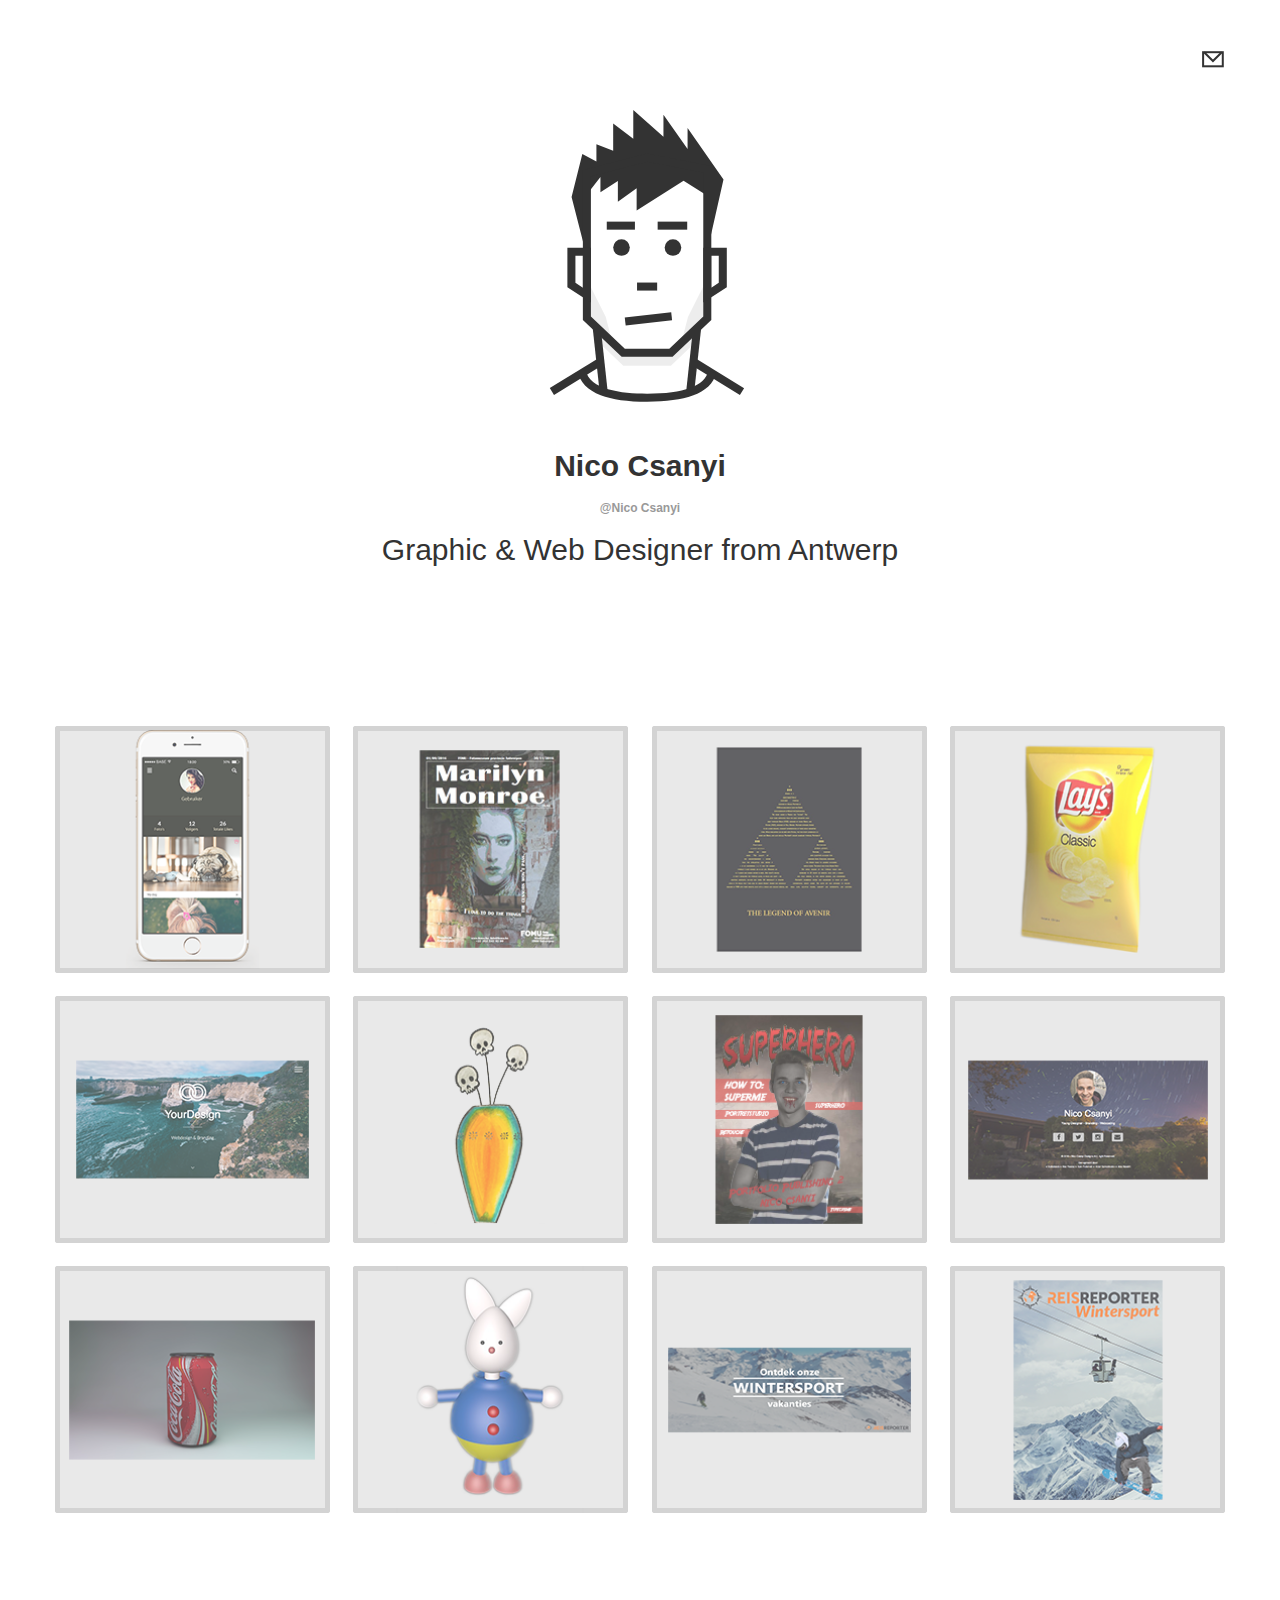
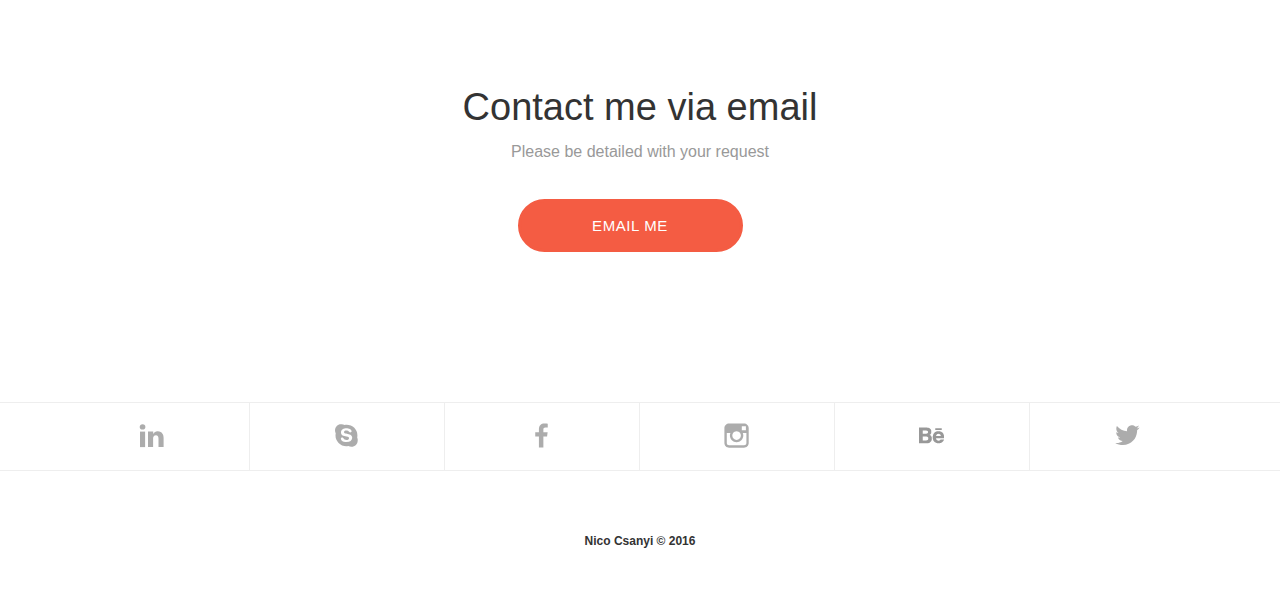
<file: index.html>
<!doctype html>
<html>

<head>
    <meta charset="UTF-8">
    <meta name="description" content="Creative portfolio of Nico Csanyi!" />
    <meta name="keywords" content="Nico Csanyi, portfolio">
    <meta name="viewport" content="width=device-width,initial-scale=1,maximum-scale=1,user-scalable=no">
    <meta name="HandheldFriendly" content="true">
    <meta name="author" content="Nico Csanyi - Portfolio" />
    <title>Nico Csanyi | Portfolio</title>
    <link rel="stylesheet" type="text/css" href="assets/stylesheets/style.css" />
    <!-- Google analyse -->
    <script>
        (function (i, s, o, g, r, a, m) {
            i['GoogleAnalyticsObject'] = r;
            i[r] = i[r] || function () {
                (i[r].q = i[r].q || []).push(arguments)
            }, i[r].l = 1 * new Date();
            a = s.createElement(o),
                m = s.getElementsByTagName(o)[0];
            a.async = 1;
            a.src = g;
            m.parentNode.insertBefore(a, m)
        })(window, document, 'script', 'https://www.google-analytics.com/analytics.js', 'ga');

        ga('create', 'UA-88612519-1', 'auto');
        ga('send', 'pageview');
    </script>

    <!-- Google analyse -->
</head>

<body>
    <form>
    <div id="contact-popup" class="popup" data-popup-ordinal="0">
        <div class="control-group">
            <input type="text" name="name" id="name" placeholder="Your name" size="40">
        </div>
        <div class="control-group">
            <input type="email" name="email" id="email" placeholder="Your email" size="40">
        </div>
        <div class="control-group">
            <textarea type="message" name="message" id="message" placeholder="And your message" cols="40" rows="10"></textarea>
        </div>
        <span class="button-holder">
					<span class="button-shadow">
						<input type="submit" id="send" name="submit" value="Send message" class="button">
					</span>
        </span>
        <a class="contact-popup_close close">Close</a>
    </div>
</form>

<header id="header">
    <div class="container">
        <nav>
            <a href="#" class="contact contact-popup_open"><img src="images/contact.svg" alt=""></a>
            <a href="mailto:nico.csanyi@gmail.com" class="mobile"><img src="images/contact.svg" alt=""></a>
        </nav>
        <a class="logo" href="#">
            <svg version="1.1" id="Layer_3" xmlns="http://www.w3.org/2000/svg" xmlns:xlink="http://www.w3.org/1999/xlink" x="0px" y="0px" width="214px" height="293px" viewBox="232 0 214 293" enable-background="new 232 0 214 293" xml:space="preserve">

                <g opacity="0.07">
                    <polyline points="276.254,163.946 297.803,207.067 303.637,229.739 282.863,214.848 276.254,192.517"/>
                </g>
                <g opacity="0.07">
                    <polyline points="401.491,163.946 379.943,207.067 374.109,229.739 394.882,214.848 401.491,192.517"/>
                </g>

                <!-- NECK SHADOW -->
                <g opacity="0.07">
                    <path d="M387.977,224.462c0.011-1.892-0.004-3.784-0.057-5.676c-0.511,0.541-1.026,1.075-1.553,1.601
		c-1.146,1.145-2.33,2.256-3.576,3.294c-0.318,0.267-0.646,0.521-0.97,0.78c-0.366,0.314-0.725,0.634-1.073,0.968
		c-0.497,0.507-0.965,1.041-1.412,1.592c-0.974,1.193-1.9,2.437-3.08,3.438c-1.222,1.04-2.92,1.661-4.39,2.264
		c-1.71,0.7-3.397,1.327-4.874,2.459c-1.204,0.922-2.324,1.941-3.488,2.91c-0.904,0.753-1.832,1.419-2.81,1.979
		c-0.122,0.072-0.241,0.151-0.366,0.221c-0.543,0.3-1.103,0.549-1.678,0.756c-0.863,0.329-1.767,0.577-2.73,0.728
		c-6.997,1.085-14.121-0.176-21.134-0.432c-1.276-0.047-2.548-0.075-3.817-0.112c-0.791-0.012-1.581-0.028-2.372-0.07
		c-0.494-0.025-0.989-0.059-1.482-0.098c-1.108-0.071-2.217-0.167-3.327-0.311c-2.949-0.382-6.058-0.724-8.816-1.911
		c-2.107-0.906-3.877-2.329-5.626-3.787c-2.574-2.146-5.171-4.251-7.637-6.523c-4.135-3.81-8.1-7.826-12.407-11.438v13.981
		l25.961,24.689h47.667l24.928-23.707C387.908,229.524,387.962,226.993,387.977,224.462z"/>
                </g>

                <!-- HAIR -->
                <g>
                    <polyline fill="#333333" points="397.008,151.349 397.008,84.319 375.559,70.665 328.637,100.406 328.637,78.286 309.868,91.693 
		309.868,70.912 292.439,82.309 292.439,66.891 279.034,84.319 279.034,147.327 263.577,87 274.341,44.1 288.418,51.475 
		288.418,34.186 305.176,40.748 305.176,13.407 325.285,28.825 325.285,0 355.45,26.814 355.45,4.693 379.581,38.879 
		379.581,18.099 415.494,69.573 397.008,151.349 	"/>
                </g>

                <!-- NOSE -->
                <g>
                    <line fill="#333333" x1="329.045" y1="176.567" x2="349.154" y2="176.567"/>
                    <rect x="329.045" y="172.551" fill="#333333" width="20.109" height="8.033"/>
                </g>

                <!-- SHOULDERS AND NECK -->
                <g>
                    <rect x="263.996" y="238.391" transform="matrix(0.5234 0.8521 -0.8521 0.5234 355.006 -101.254)" fill="#333333" width="8.033" height="56.635"/>
                </g>
                <g>
                    <rect x="259.78" y="245.334" transform="matrix(0.1079 0.9942 -0.9942 0.1079 508.5147 -67.9932)" fill="#333333" width="64.728" height="8.033"/>
                </g>
                <g>
                    <rect x="381.519" y="262.692" transform="matrix(0.8522 0.5233 -0.5233 0.8522 200.1428 -175.0244)" fill="#333333" width="56.635" height="8.032"/>
                </g>
                <g>
                    <rect x="381.688" y="216.987" transform="matrix(0.9942 0.108 -0.108 0.9942 29.175 -40.1841)" fill="#333333" width="8.032" height="64.728"/>
                </g>

                <!-- LEFT EYEBROW -->
                <g>
                    <line fill="#333333" x1="298.77" y1="115.653" x2="326.922" y2="115.653"/>
                    <rect class="left-eyebrow" x="298.77" y="111.636" fill="#333333" width="28.152" height="8.033"/>
                </g>

                <!-- RIGHT EYEBROW -->
                <g>
                    <line fill="#333333" x1="349.655" y1="115.653" x2="379.206" y2="115.653"/>
                    <rect class="right-eyebrow" x="349.655" y="111.636" fill="#333333" width="29.551" height="8.033"/>
                </g>

                <!-- EYES -->
                <g>
                    <circle class="left-eye" fill="#333333" cx="313.503" cy="137.523" r="8.294"/>
                </g>
                <g>
                    <circle class="right-eye" fill="#333333" cx="364.964" cy="137.523" r="8.295"/>
                </g>

                <!-- JAW -->
                <g>
                    <path fill="#333333" d="M364.533,246.856h-50.877l-38.782-36.882V60.186l64.09-16.592l64.351,12.361v154.02L364.533,246.856z
	M316.866,238.824h44.457l33.959-32.296V62.591l-56.057-10.768l-56.319,14.58v140.125L316.866,238.824z"/>
                </g>

                <!-- RIGHT EAR -->
                <g>
                    <path fill="#333333" d="M395.282,192.437v-54.648h23.521v39.378L395.282,192.437z M403.314,145.821v31.823l7.455-4.84v-26.983
		H403.314z"/>
                </g>

                <!-- LEFT EAR -->
                <g>
                    <path fill="#333333" d="M282.906,192.437l-23.518-15.271v-39.378h23.518V192.437z M267.42,172.805l7.454,4.84v-31.823h-7.454
		V172.805z"/>
                </g>

                <!-- TSHIRT -->
                <g>
                    <path fill="#333333" d="M339.126,291.738c-19.477,0-35.104-2.204-46.452-6.553c-13.162-5.044-20.854-13.007-22.861-23.668
		l7.894-1.486c3.687,19.567,35.435,23.675,61.42,23.675c36.89,0,57.483-7.642,61.21-22.711l7.798,1.928
		c-2.543,10.28-10.413,17.904-23.394,22.661C373.595,289.667,358.248,291.738,339.126,291.738z"/>
                </g>

                <!-- nothing -->
                <g>
                    <path fill="none" stroke="#000000" stroke-width="23" stroke-miterlimit="10" d="M339.187,234.638"/>
                </g>
                <g>
                    <path fill="none" stroke="#000000" stroke-width="14" stroke-miterlimit="10" d="M326.922,280.827"/>
                </g>

                <!-- MOUTH -->
                <g>
                    <rect x="336.422" y="185.605" transform="matrix(0.1122 0.9937 -0.9937 0.1122 509.8884 -152.7674)" fill="#333333" width="8.033" height="46.727"/>
                </g>
                <g>
                    <path fill="none" stroke="#000000" stroke-width="23" stroke-miterlimit="10" d="M295.636,281.525"/>
                </g>
            </svg>
        </a>


        <h1>
			<span class="name"><a href="index.html" class="classy">Nico Csanyi</a></span>
			<span class="location">&#64;Nico Csanyi</span>
			<span class="tagline">Graphic &amp; Web Designer from Antwerp</span>
		</h1>
    </div>
</header>

<div class="container">
    <section class="work">
        <div class="a three columns"><img src="images/6.png" alt="Mobile APP"></div>
        <div class="a three columns"><img src="images/5.png" alt="Marilyn Monroe Poster"></div>
        <div class="a three columns"><img src="images/4.png" alt="Avenir Poster"></div>
        <div class="a three columns last"><img src="images/3.png" alt="Chipszak Cinema 4D"></div>

        <div class="a three columns"><img src="images/11.png" alt="Website YourDesign"></div>
        <div class="a three columns"><img src="images/12.png" alt="CSS Bloem"></div>
        <div class="a three columns"><img src="images/9.png" alt="Grote smurf"></div>
        <div class="a three columns last"><img src="images/10.png" alt="Persoonlijk magazine"></div>

        <div class="a three columns"><img src="images/2.png" alt="Cola Cinema 5D"></div>
        <div class="a three columns"><img src="images/1.png" alt="Hopla Cinema 4D"></div>
        <div class="a three columns"><img src="images/7.png" alt="Banner Reisreporter"></div>
        <div class="a three columns last"><img src="images/8.png" alt="Poster Reisreporter"></div>
    </section>
</div>


<section class="cta">
    <div class="container desktop">
        <h2>Contact me via email</h2>
        <p>Please be detailed with your request</p>
        <a href="#" class="button contact-popup_open" data-popup-ordinal="1">Email me</a>
    </div>
    <div class="mobile">
        <h2>Contact me via email</h2>
        <p>Please be detailed with your request</p>
        <a href="mailto:nico.csanyi@gmail.com" class="button">Email me</a>
    </div>
</section>

<section class="social">
    <div class="container">
        <a class="columns" href="https://www.linkedin.com/in/nico-csanyi-15457110a" target="_blank"><img src="images/linkedin.svg" alt="LinkedIn"></a>
        <a class="columns" href="skype:dikkemolkasma?add"><img src="images/skype.svg" alt="Skype"></a>
        <a class="columns" href="https://www.facebook.com/nicocsanyi" target="_blank"><img src="images/facebook.svg" alt="Facebook"></a>
        <a class="columns" href="https://www.instagram.com/nicocsanyi/" target="_blank"><img src="images/instagram.svg" alt="Instagram"></a>
        <a class="columns" href="https://www.behance.net/Nicocsanyi5d50" target="_blank"><img src="images/behance.png" alt="Behance"></a>
        <a class="columns" href="https://www.twitter.com/nicocsanyi" target="_blank"><img src="images/twitter.svg" alt="Twitter"></a>
    </div>
</section>

<footer id="footer">
    <div class="container">
        <p class="copyright">Nico Csanyi © 2016</p>
    </div>
</footer>
        <script src="https://ajax.googleapis.com/ajax/libs/jquery/3.1.1/jquery.min.js"></script>
        <script src="assets/javascripts/contactform.js"></script>
        <script src="assets/javascripts/core.js"></script>
        <script src="assets/javascripts/jquery.form.min.js"></script>
        <script src="assets/javascripts/jquery.popup.js"></script>
        <script src="assets/javascripts/jquery.validate.min.js"></script>
        <script src="assets/javascripts/shadowbox.js"></script>
        <script src="assets/javascripts/velocity.js"></script>
</body>

</html>
</file>
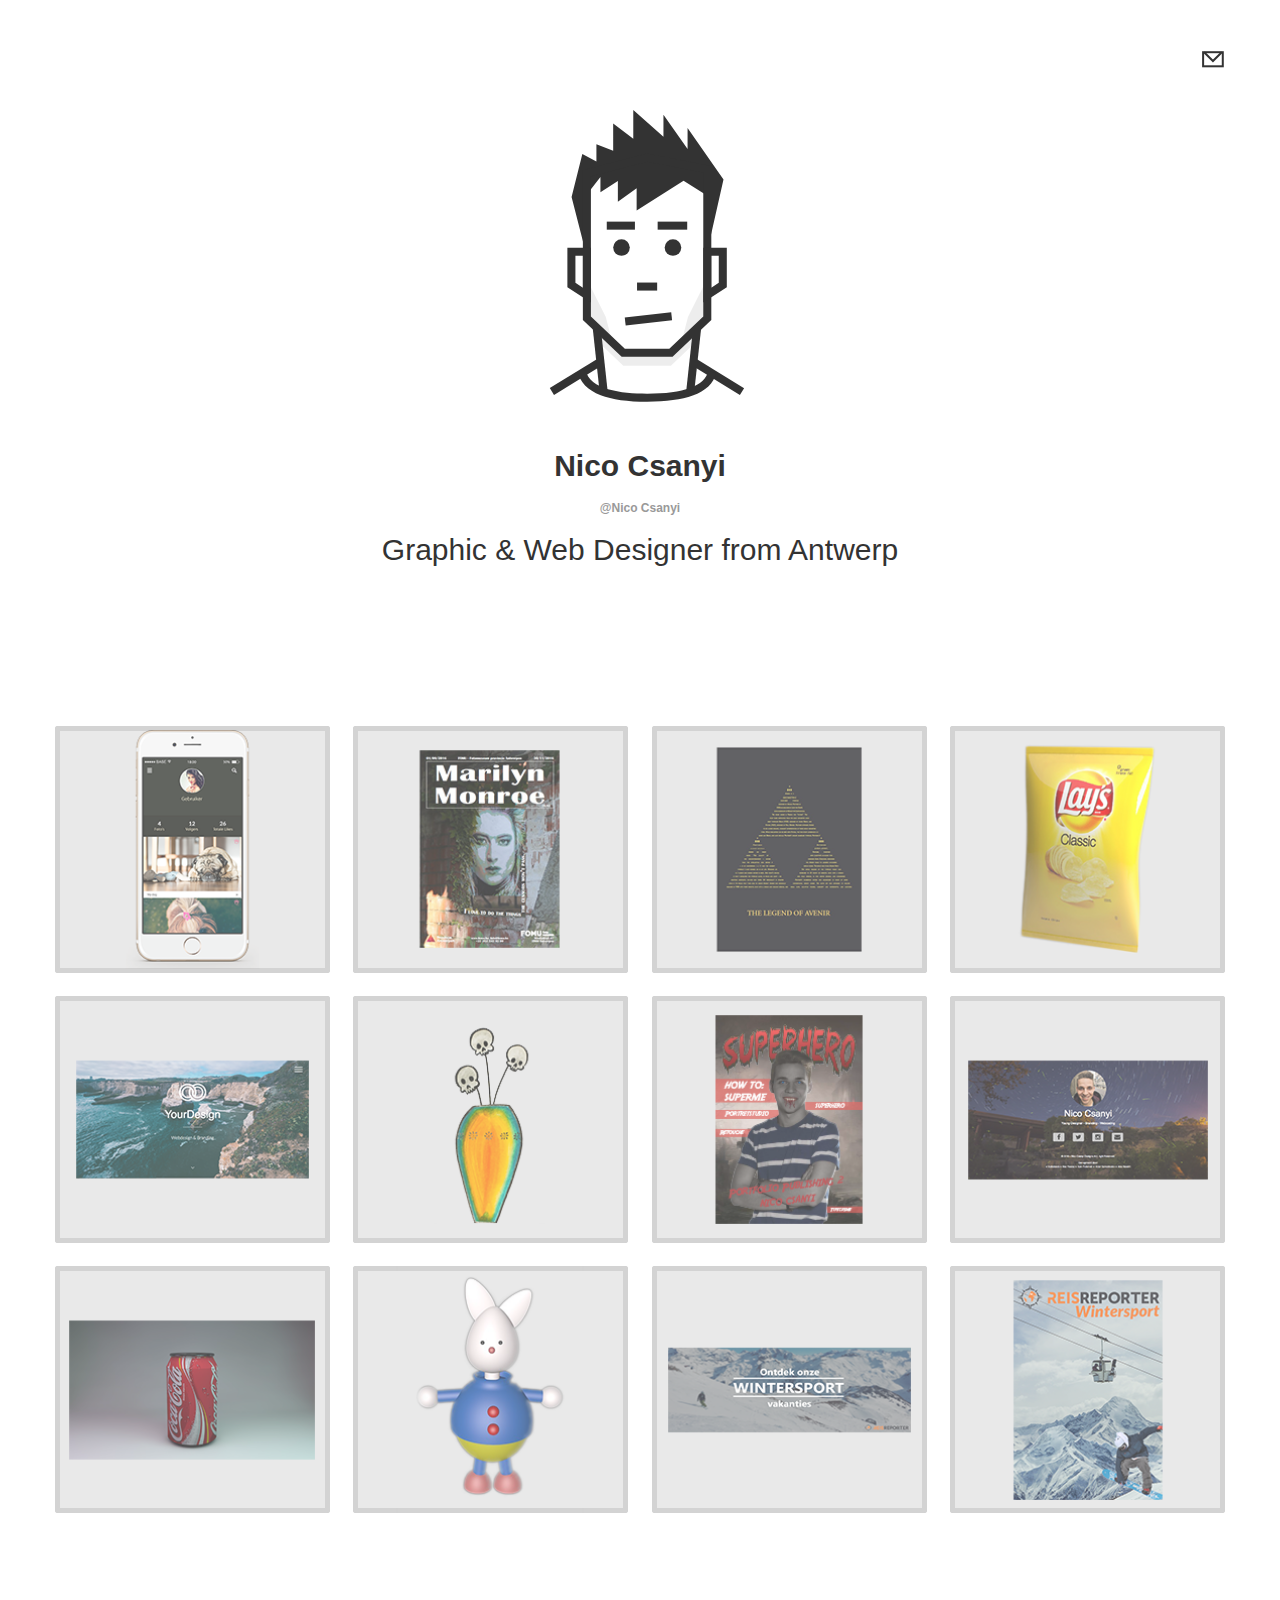
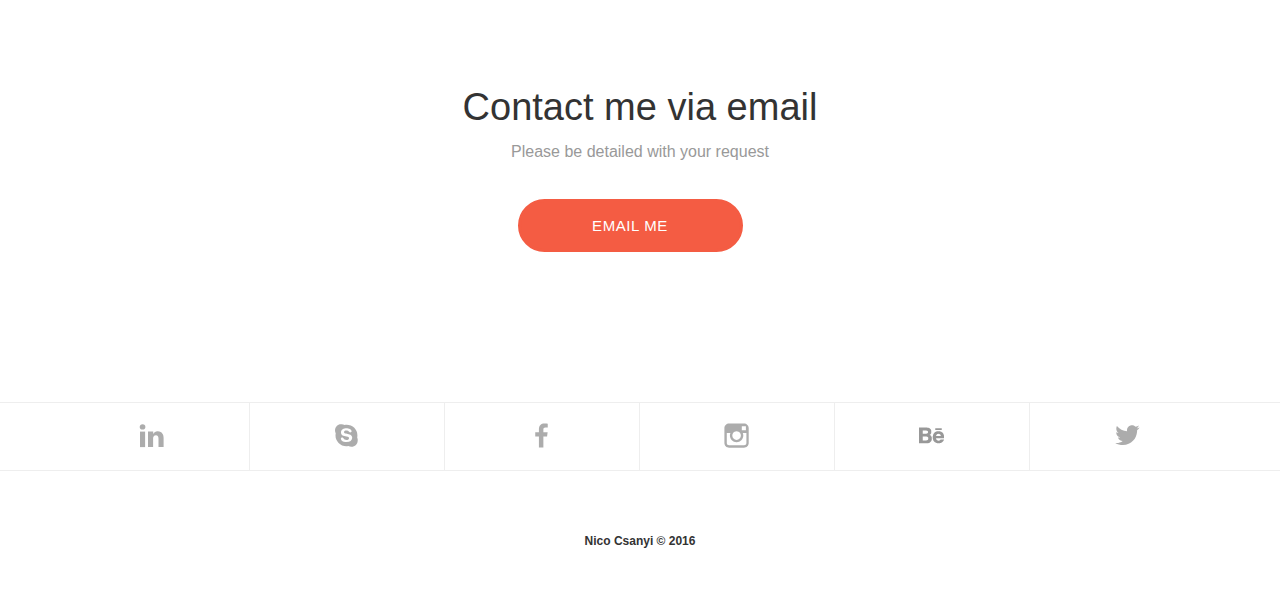
<file: offline.html>
<!doctype html>
<html>

<head>
    <meta charset="UTF-8">
    <meta name="description" content="Creative portfolio of Nico Csanyi!" />
    <meta name="keywords" content="Nico Csanyi, portfolio">
    <meta name="viewport" content="width=device-width,initial-scale=1,maximum-scale=1,user-scalable=no">
    <meta name="HandheldFriendly" content="true">
    <meta name="author" content="Nico Csanyi - Portfolio" />
    <title>Nico Csanyi | Portfolio</title>
    <link rel="stylesheet" type="text/css" href="assets/stylesheets/style.css" />
    <!-- Google analyse -->
    <script>
        (function (i, s, o, g, r, a, m) {
            i['GoogleAnalyticsObject'] = r;
            i[r] = i[r] || function () {
                (i[r].q = i[r].q || []).push(arguments)
            }, i[r].l = 1 * new Date();
            a = s.createElement(o),
                m = s.getElementsByTagName(o)[0];
            a.async = 1;
            a.src = g;
            m.parentNode.insertBefore(a, m)
        })(window, document, 'script', 'https://www.google-analytics.com/analytics.js', 'ga');

        ga('create', 'UA-88612519-1', 'auto');
        ga('send', 'pageview');
    </script>

    <!-- Google analyse -->
</head>

<body>
    <form>
    <div id="contact-popup" class="popup" data-popup-ordinal="0">
        <div class="control-group">
            <input type="text" name="name" id="name" placeholder="Your name" size="40">
        </div>
        <div class="control-group">
            <input type="email" name="email" id="email" placeholder="Your email" size="40">
        </div>
        <div class="control-group">
            <textarea type="message" name="message" id="message" placeholder="And your message" cols="40" rows="10"></textarea>
        </div>
        <span class="button-holder">
					<span class="button-shadow">
						<input type="submit" id="send" name="submit" value="Send message" class="button">
					</span>
        </span>
        <a class="contact-popup_close close">Close</a>
    </div>
</form>

<header id="header">
    <div class="container">
        <nav>
            <a href="#" class="contact contact-popup_open"><img src="images/contact.svg" alt=""></a>
            <a href="mailto:nico.csanyi@gmail.com" class="mobile"><img src="images/contact.svg" alt=""></a>
        </nav>
        <a class="logo" href="#">
            <svg version="1.1" id="Layer_3" xmlns="http://www.w3.org/2000/svg" xmlns:xlink="http://www.w3.org/1999/xlink" x="0px" y="0px" width="214px" height="293px" viewBox="232 0 214 293" enable-background="new 232 0 214 293" xml:space="preserve">

                <g opacity="0.07">
                    <polyline points="276.254,163.946 297.803,207.067 303.637,229.739 282.863,214.848 276.254,192.517"/>
                </g>
                <g opacity="0.07">
                    <polyline points="401.491,163.946 379.943,207.067 374.109,229.739 394.882,214.848 401.491,192.517"/>
                </g>

                <!-- NECK SHADOW -->
                <g opacity="0.07">
                    <path d="M387.977,224.462c0.011-1.892-0.004-3.784-0.057-5.676c-0.511,0.541-1.026,1.075-1.553,1.601
		c-1.146,1.145-2.33,2.256-3.576,3.294c-0.318,0.267-0.646,0.521-0.97,0.78c-0.366,0.314-0.725,0.634-1.073,0.968
		c-0.497,0.507-0.965,1.041-1.412,1.592c-0.974,1.193-1.9,2.437-3.08,3.438c-1.222,1.04-2.92,1.661-4.39,2.264
		c-1.71,0.7-3.397,1.327-4.874,2.459c-1.204,0.922-2.324,1.941-3.488,2.91c-0.904,0.753-1.832,1.419-2.81,1.979
		c-0.122,0.072-0.241,0.151-0.366,0.221c-0.543,0.3-1.103,0.549-1.678,0.756c-0.863,0.329-1.767,0.577-2.73,0.728
		c-6.997,1.085-14.121-0.176-21.134-0.432c-1.276-0.047-2.548-0.075-3.817-0.112c-0.791-0.012-1.581-0.028-2.372-0.07
		c-0.494-0.025-0.989-0.059-1.482-0.098c-1.108-0.071-2.217-0.167-3.327-0.311c-2.949-0.382-6.058-0.724-8.816-1.911
		c-2.107-0.906-3.877-2.329-5.626-3.787c-2.574-2.146-5.171-4.251-7.637-6.523c-4.135-3.81-8.1-7.826-12.407-11.438v13.981
		l25.961,24.689h47.667l24.928-23.707C387.908,229.524,387.962,226.993,387.977,224.462z"/>
                </g>

                <!-- HAIR -->
                <g>
                    <polyline fill="#333333" points="397.008,151.349 397.008,84.319 375.559,70.665 328.637,100.406 328.637,78.286 309.868,91.693 
		309.868,70.912 292.439,82.309 292.439,66.891 279.034,84.319 279.034,147.327 263.577,87 274.341,44.1 288.418,51.475 
		288.418,34.186 305.176,40.748 305.176,13.407 325.285,28.825 325.285,0 355.45,26.814 355.45,4.693 379.581,38.879 
		379.581,18.099 415.494,69.573 397.008,151.349 	"/>
                </g>

                <!-- NOSE -->
                <g>
                    <line fill="#333333" x1="329.045" y1="176.567" x2="349.154" y2="176.567"/>
                    <rect x="329.045" y="172.551" fill="#333333" width="20.109" height="8.033"/>
                </g>

                <!-- SHOULDERS AND NECK -->
                <g>
                    <rect x="263.996" y="238.391" transform="matrix(0.5234 0.8521 -0.8521 0.5234 355.006 -101.254)" fill="#333333" width="8.033" height="56.635"/>
                </g>
                <g>
                    <rect x="259.78" y="245.334" transform="matrix(0.1079 0.9942 -0.9942 0.1079 508.5147 -67.9932)" fill="#333333" width="64.728" height="8.033"/>
                </g>
                <g>
                    <rect x="381.519" y="262.692" transform="matrix(0.8522 0.5233 -0.5233 0.8522 200.1428 -175.0244)" fill="#333333" width="56.635" height="8.032"/>
                </g>
                <g>
                    <rect x="381.688" y="216.987" transform="matrix(0.9942 0.108 -0.108 0.9942 29.175 -40.1841)" fill="#333333" width="8.032" height="64.728"/>
                </g>

                <!-- LEFT EYEBROW -->
                <g>
                    <line fill="#333333" x1="298.77" y1="115.653" x2="326.922" y2="115.653"/>
                    <rect class="left-eyebrow" x="298.77" y="111.636" fill="#333333" width="28.152" height="8.033"/>
                </g>

                <!-- RIGHT EYEBROW -->
                <g>
                    <line fill="#333333" x1="349.655" y1="115.653" x2="379.206" y2="115.653"/>
                    <rect class="right-eyebrow" x="349.655" y="111.636" fill="#333333" width="29.551" height="8.033"/>
                </g>

                <!-- EYES -->
                <g>
                    <circle class="left-eye" fill="#333333" cx="313.503" cy="137.523" r="8.294"/>
                </g>
                <g>
                    <circle class="right-eye" fill="#333333" cx="364.964" cy="137.523" r="8.295"/>
                </g>

                <!-- JAW -->
                <g>
                    <path fill="#333333" d="M364.533,246.856h-50.877l-38.782-36.882V60.186l64.09-16.592l64.351,12.361v154.02L364.533,246.856z
	M316.866,238.824h44.457l33.959-32.296V62.591l-56.057-10.768l-56.319,14.58v140.125L316.866,238.824z"/>
                </g>

                <!-- RIGHT EAR -->
                <g>
                    <path fill="#333333" d="M395.282,192.437v-54.648h23.521v39.378L395.282,192.437z M403.314,145.821v31.823l7.455-4.84v-26.983
		H403.314z"/>
                </g>

                <!-- LEFT EAR -->
                <g>
                    <path fill="#333333" d="M282.906,192.437l-23.518-15.271v-39.378h23.518V192.437z M267.42,172.805l7.454,4.84v-31.823h-7.454
		V172.805z"/>
                </g>

                <!-- TSHIRT -->
                <g>
                    <path fill="#333333" d="M339.126,291.738c-19.477,0-35.104-2.204-46.452-6.553c-13.162-5.044-20.854-13.007-22.861-23.668
		l7.894-1.486c3.687,19.567,35.435,23.675,61.42,23.675c36.89,0,57.483-7.642,61.21-22.711l7.798,1.928
		c-2.543,10.28-10.413,17.904-23.394,22.661C373.595,289.667,358.248,291.738,339.126,291.738z"/>
                </g>

                <!-- nothing -->
                <g>
                    <path fill="none" stroke="#000000" stroke-width="23" stroke-miterlimit="10" d="M339.187,234.638"/>
                </g>
                <g>
                    <path fill="none" stroke="#000000" stroke-width="14" stroke-miterlimit="10" d="M326.922,280.827"/>
                </g>

                <!-- MOUTH -->
                <g>
                    <rect x="336.422" y="185.605" transform="matrix(0.1122 0.9937 -0.9937 0.1122 509.8884 -152.7674)" fill="#333333" width="8.033" height="46.727"/>
                </g>
                <g>
                    <path fill="none" stroke="#000000" stroke-width="23" stroke-miterlimit="10" d="M295.636,281.525"/>
                </g>
            </svg>
        </a>


        <h1>
			<span class="name"><a href="index.html" class="classy">Nico Csanyi</a></span>
			<span class="location">&#64;Nico Csanyi</span>
			<span class="tagline">Graphic &amp; Web Designer from Antwerp</span>
		</h1>
    </div>
</header>

<div class="container">
    <section class="work">
        <div class="a three columns"><img src="images/6.png" alt="Mobile APP"></div>
        <div class="a three columns"><img src="images/5.png" alt="Marilyn Monroe Poster"></div>
        <div class="a three columns"><img src="images/4.png" alt="Avenir Poster"></div>
        <div class="a three columns last"><img src="images/3.png" alt="Chipszak Cinema 4D"></div>

        <div class="a three columns"><img src="images/11.png" alt="Website YourDesign"></div>
        <div class="a three columns"><img src="images/12.png" alt="CSS Bloem"></div>
        <div class="a three columns"><img src="images/9.png" alt="Grote smurf"></div>
        <div class="a three columns last"><img src="images/10.png" alt="Persoonlijk magazine"></div>

        <div class="a three columns"><img src="images/2.png" alt="Cola Cinema 5D"></div>
        <div class="a three columns"><img src="images/1.png" alt="Hopla Cinema 4D"></div>
        <div class="a three columns"><img src="images/7.png" alt="Banner Reisreporter"></div>
        <div class="a three columns last"><img src="images/8.png" alt="Poster Reisreporter"></div>
    </section>
</div>


<section class="cta">
    <div class="container desktop">
        <h2>Contact me via email</h2>
        <p>Please be detailed with your request</p>
        <a href="#" class="button contact-popup_open" data-popup-ordinal="1">Email me</a>
    </div>
    <div class="mobile">
        <h2>Contact me via email</h2>
        <p>Please be detailed with your request</p>
        <a href="mailto:nico.csanyi@gmail.com" class="button">Email me</a>
    </div>
</section>

<section class="social">
    <div class="container">
        <a class="columns" href="https://www.linkedin.com/in/nico-csanyi-15457110a" target="_blank"><img src="images/linkedin.svg" alt="LinkedIn"></a>
        <a class="columns" href="skype:dikkemolkasma?add"><img src="images/skype.svg" alt="Skype"></a>
        <a class="columns" href="https://www.facebook.com/nicocsanyi" target="_blank"><img src="images/facebook.svg" alt="Facebook"></a>
        <a class="columns" href="https://www.instagram.com/nicocsanyi/" target="_blank"><img src="images/instagram.svg" alt="Instagram"></a>
        <a class="columns" href="https://www.behance.net/Nicocsanyi5d50" target="_blank"><img src="images/behance.png" alt="Behance"></a>
        <a class="columns" href="https://www.twitter.com/nicocsanyi" target="_blank"><img src="images/twitter.svg" alt="Twitter"></a>
    </div>
</section>

<footer id="footer">
    <div class="container">
        <p class="copyright">Nico Csanyi © 2016</p>
    </div>
</footer>
        <script src="https://ajax.googleapis.com/ajax/libs/jquery/3.1.1/jquery.min.js"></script>
        <script src="assets/javascripts/contactform.js"></script>
        <script src="assets/javascripts/core.js"></script>
        <script src="assets/javascripts/jquery.form.min.js"></script>
        <script src="assets/javascripts/jquery.popup.js"></script>
        <script src="assets/javascripts/jquery.validate.min.js"></script>
        <script src="assets/javascripts/shadowbox.js"></script>
        <script src="assets/javascripts/velocity.js"></script>
</body>

</html>
</file>
<file: assets/stylesheets/style.css>
@font-face {
    font-family: 'Open Sans', sans-serif;
    src: url(http://www.cdrc.be/error.html);
    font-weight:400;
}

/* - HTML(5) RESET
------------------------------------------ */
body,div,dl,dt,dd,ul,ol,li,h1,h2,h3,h4,h5,h6,pre,form,fieldset,input,textarea,p,blockquote,th,td{margin:0;padding:0;}table{border-collapse:collapse;border-spacing:0;}fieldset,img{border:0;}address,caption,cite,code,dfn,th,var{font-style:normal;font-weight:normal;}ol,ul{list-style:none;}caption,th{text-align:left;}h1,h2,h3,h4,h5,h6{font-size:100%;font-weight:normal;}q:before,q:after{content:'';}abbr,acronym{border:0;}section, article, header, footer, nav, aside, hgroup{display:block;}


/* - GLOBAL STRUCTURE
---------------------------------------------- */
html,body{
  width:100%;
  background:#fff;
}
body{
  text-align:center;
}
.container{
  max-width:1170px;
  margin:0 auto;
  overflow:hidden;
  padding:0 2em;
}

.classy{
  cursor:default;
}

.classy:hover{
  cursor:default;
  text-decoration: none;
}

/* - HEADER
---------------------------------------------- */
header{
  overflow:hidden;
}
header .logo{
  margin:0 auto 4em auto;
  max-width:200px;
  width:100%;
  position:relative;
  clear:both;
  display:block;
}
header .logo img{
  margin:0;
}
header nav{
  float:right;
  margin-top:5em;
  height:60px;
}
header a{
  text-decoration:none;
}
header nav a{
  color:#fff;
  text-transform:uppercase;
  display:inline-block;
  margin:0 0 0 15px;
  letter-spacing:0.05em;
  font-size:1.5em;
  font-weight:400;
}

/* unvisited link */
header nav a:link {
    outline: none;
}

/* visited link */
header nav a:visited {
    outline: none;
}

/* mouse over link */
header nav a:hover {
    outline: none;
}

/* selected link */
header nav a:active {
    outline: none;
}

#header{
  margin-bottom:14em;
}

#header h1{
  clear:both;
  line-height:1.4em;
}
#header h1 span{
  display:block;
}
#header h1 .name{
}
#header h1 .location{
  cursor: default;
  color:#999;
  font-size:0.4em;
}
#header h1 .tagline{
  cursor: default;
}

/* - FOOTER
---------------------------------------------- */
#footer{
}
#footer a,
#footer p.copyright{
  font-size:1.2em;
  margin:0;
  padding:5em 0;
  cursor:default;
}


/* - POPUPS
------------------------------------------ */
.popup_wrapper{
  overflow:hidden !important;
}
.popup{
  display:none;
}
.popup_content{
  background:#fff;
  padding:30px;
  margin:30px;
  border-radius:3px;
  -moz-border-radius:3px;
  -webkit-border-radius:3px;
}
.popup_content  .close{
  position:absolute;
  top:-35px;
  right:-35px;
  text-indent:9999px;
  display:block;
  width:20px;
  height:20px;
  background:url(../images/close.png) no-repeat center center;
  border-radius:3px;
  -moz-border-radius:3px;
  -webkit-border-radius:3px;
  padding:3px;
}
.popup_content .close:hover{
  background-color:rgba(0,0,0,0.3);
}

.popup textarea{
  max-height:200px;
}

.popup form .button{
  width:100%;
  text-align:center;
}

/* - PAGES
---------------------------------------------- */
.content{
}
.content.columns{
}

#header h1 .name,
#header h1 .location,
.button,
#footer p.copyright,
header.sticky .logo-text,
.work-single h1{
  font-family:"brandon-grotesque","Open Sans","HelveticaNeue", "Helvetica Neue", Helvetica, Arial;
  font-weight:700;
}

.work{
  overflow:hidden;
  margin:0;
}
.work .a{
  display:block;
  border-radius:3px;
  -moz-border-radius:3px;
  -webkit-border-radius:3px;
}
.work .a.three.columns{
  width:23.5%;
  margin:0 2% 2% 0;
  box-shadow:inset 0px 0px 0px 5px rgba(0,0,0,0.3);
  -moz-box-shadow:inset 0px 0px 0px 5px rgba(0,0,0,0.3);
  -webkit-box-shadow:inset 0px 0px 0px 5px rgba(0,0,0,0.3);
  list-style:none;
}
.work .a.three.columns.last{
  margin-right:0;
}
.work .a img{
  display:block;
  width:100%;
  margin:0px;
  border-radius:3px;
  -moz-border-radius:3px;
  -webkit-border-radius:3px;
  transition:all 0.1s;
  -moz-transition:all 0.1s;
  -webkit-transition:all 0.1s;
  opacity:0.7;
}
.work .a img:hover{
  opacity:1;  
}

.cta{
  margin:13em 0 15em 0;
}
.cta h2{
  margin:0;
  cursor:default;
}
.cta p{
  color:#999;
   cursor:default;
}
.cta .button{
  min-width:225px;
}

.social{
  margin:0 0 0 0;
  overflow:hidden;
  border-top:1px solid #eee;
  border-bottom:1px solid #eee;
}
.social a{
  margin:0 !important;
  width:16.66%;
  margin:0 !important;
  padding:2em;
  border-right:1px solid #eee;
  box-sizing:border-box;
  -moz-box-sizing:border-box;
  -webkit-box-sizing:border-box;
}
.social a img{
  margin:0;
  opacity:0.4;  
}
.social a:hover img{
  opacity:1;
  opacity:1;  
}
.social a:last-child{
  border-right:none;
}

/* - TYPOGRAPHY & CONTENT
---------------------------------------------- */
body, input, textarea, select{
  font-family:"Open Sans","HelveticaNeue", "Helvetica Neue", Helvetica, Arial, sans-serif;
  font-size:62.5%;
  resize:none;
}

h1,h2,h3,h4,p,li,input,textarea,select,label{color:#333;}
a{color:#333;}
a:hover{color:#666;}

p,li,input,textarea,select,img,dt,dd{
  margin-bottom:2em;
  font-size:1.6em;
  line-height:1.8em;
  font-weight:300;
}
h1, h2, h3, h4{
  margin:0 0 0.5em 0;
  font-weight:300;
  line-height:1.6em;
}
h1{font-size:3em;}
h2{font-size:3.8em;}
h3{font-size:2.8em;}
h4{font-size:2em;}

strong,
b{font-weight:500;}
em{font-weight:500; font-style:italic;}
i{font-style:italic;}
a{text-decoration:none;}
a:hover{text-decoration:underline;}

ol li,
ul li{list-style-position:outside;margin:0 0 0.5em 4em;}
ul li{list-style-type:disc;}
ol li{list-style-type:decimal;}
ol li p,
ul li p{font-size:1em;}
p img{margin-bottom:0;}
img{max-width:100%;}
  
/* - FORM ELEMENTS
------------------------------------------ */

input, textarea, select{
  border:1px solid #ddd;
  padding:1em 1.5em;
  width:100%;
  display:block;
  border-radius:3px;
  -moz-border-radius:3px;
  -webkit-border-radius:3px;
  box-sizing: border-box;
    -moz-box-sizing: border-box;
    -ms-box-sizing: border-box;
    -webkit-box-sizing: border-box;
    -khtml-box-sizing: border-box;
}
input,select{
  font-weight:300;
  line-height:normal;
}
input:focus, textarea:focus, select:focus{
  outline:none;
}


/* - BUTTONS
------------------------------------------ */
.button,
button{
  color:#fff;
  background:#f45c43;
  border:3px solid #f45c43;
  padding:1em 1.5em;
  margin:0;
  width:auto;
  letter-spacing:0.04em;
  font-size:1.5em;
  font-weight:500;
  text-decoration:none !important;
  text-align:center;
  text-transform:uppercase;
  border-radius:999px;
  -moz-border-radius:999px;
  -webkit-border-radius:999px;
  display: -moz-inline-stack;
  display:inline-block !important;
  display:inline;
  box-sizing:border-box;
  -moz-box-sizing:border-box;
  -webkit-box-sizing:border-box;
  transition:all 0.1s;
  -moz-transition:all 0.1s;
  -webkit-transition:all 0.1s;
}
.button:hover,
button:hover{
  color:#fff;
  background:#333;
  border:3px solid #333;
  cursor:pointer;
}
.button.outline,
button.outline{
  background:#fff;
  color:#19a0cb;
}
.button.outline:hover,
button.outline:hover{
  background:#19a0cb;
  border:3px solid #19a0cb;
  color:#fff;
}
.button.outline.invisible,
button.outline.invisible{
  border:none;
}
.button.outline.invisible:hover,
button.outline.invisible:hover{
  background:#f5f5f5;
  border:none;
  color:#19a0cb;
}

.button, button:active{
  outline: none;
}

.button, button:visited{
  background-color:#f45c43;   
}
.button, button:focus{
  background-color:#f45c43;
}


label.error{width: 24px;height: 24px;background: url();position: absolute;text-indent: -9999px;margin-top: 55px; margin-right:50px;opacity: 0.2;}
label.valid {width: 24px;height: 24px;background: url();position: absolute;text-indent: -9999px;margin-top: 55px; opacity: 0.2;}
.input{width:100%;}
.control-group{width: 100%;}
.control-group.warning>label,.control-group.warning .help-block,.control-group.warning .help-inline{}
.control-group.warning input,.control-group.warning select,.control-group.warning textarea{}
.control-group.warning input:focus,.control-group.warning select:focus,.control-group.warning textarea:focus{}
.control-group.warning .input-prepend .add-on,.control-group.warning .input-append .add-on{}

.control-group.error>label,.control-group.error .help-block,.control-group.error .help-inline{}
.control-group.error input,.control-group.error select,.control-group.error textarea{	color: rgb(231,76,60);}
.control-group.error input:focus,.control-group.error select:focus,.control-group.error textarea:focus{}
.control-group.error .input-prepend .add-on,.control-group.error .input-append .add-on{}

.control-group.success>label,.control-group.success .help-block,.control-group.success .help-inline{}
.control-group.success input,.control-group.success select,.control-group.success textarea{color:;}
.control-group.success input:focus,.control-group.success select:focus,.control-group.success textarea:focus{}
.control-group.success .input-prepend .add-on,.control-group.success .input-append .add-on{}


/* - RESPONSIVE GRID
---------------------------------------------- */
.columns{
  float:left;
  margin:0 4.5% 0 0;
  box-sizing: border-box;  
  -moz-box-sizing:border-box;
  -webkit-box-sizing:border-box;
}
.columns:last-child,
.columns.last{margin-right:0;}

.one.columns  {width:4.20833333333%;}
.two.columns  {width:12.9166666667%;}
.three.columns  {width:21.625%;}
.four.columns {width:30.3333333333%;}
.five.columns {width:39.0416666667%;}
.six.columns  {width:47.75%;}
.seven.columns  {width:56.4583333333%;}
.eight.columns  {width:65.1666666667%;}
.nine.columns {width:73.875%;}
.ten.columns  {width:82.5833333333%;}
.eleven.columns {width:91.2916666667%;}
.twelve.columns {width:100%;margin-left:0;}

@media all and (max-width: 768px){
  .columns{
    float:none;
    width:auto !important;
    margin-right:0;
  }
}

    /* - MOBILE STYLES
---------------------------------------------- */

@media only screen and (max-width: 1169px){

  body{font-size:60%;}

}

@media only screen and (max-width: 768px){

  body{font-size:50%;}  
  
  .social{display:none;}
  .cta{margin-bottom:0;}
  
  .work .a.three.columns{
    width:49% !important;
    margin:0 2% 2% 0 !important;
    float:left !important;
  }
  .work .a.three.columns:nth-child(2n+2){
    margin-right:0px !important;
  }
}


/* 1 columnn (and below) */
@media only screen and (max-width: 569px){
  
  body{font-size:45%;}
  
}


.mobile{
  display: none;
}
.desktop{
    display:inline;
}


@media only screen and (min-device-width : 375px) and (max-device-width : 667px) and (orientation : landscape) and (-webkit-min-device-pixel-ratio : 2) {
    .mobile{
      display: inline;
    }
    .contact{
        display:none;
    }
    .desktop{
        display:none;
    }
    .work .a img{
        opacity:1;
    }
}
@media only screen and (min-device-width : 375px) and (max-device-width : 667px) and (orientation : portrait) and (-webkit-min-device-pixel-ratio : 2) {
    .mobile{
      display: inline;
    }
    .contact{
        display:none;
    }
    .desktop{
        display:none;
    }
    .work .a img{
        opacity:1;
    }
}

/* iPads (portrait and landscape) ----------- */
@media only screen and (min-device-width : 768px) and (max-device-width : 1024px) {
    .mobile{
      display: inline;
    }
    .contact{
        display:none;
    }
    .desktop{
        display:none;
    }
    .work .a img{
        opacity:1;
    }
}
</file>
